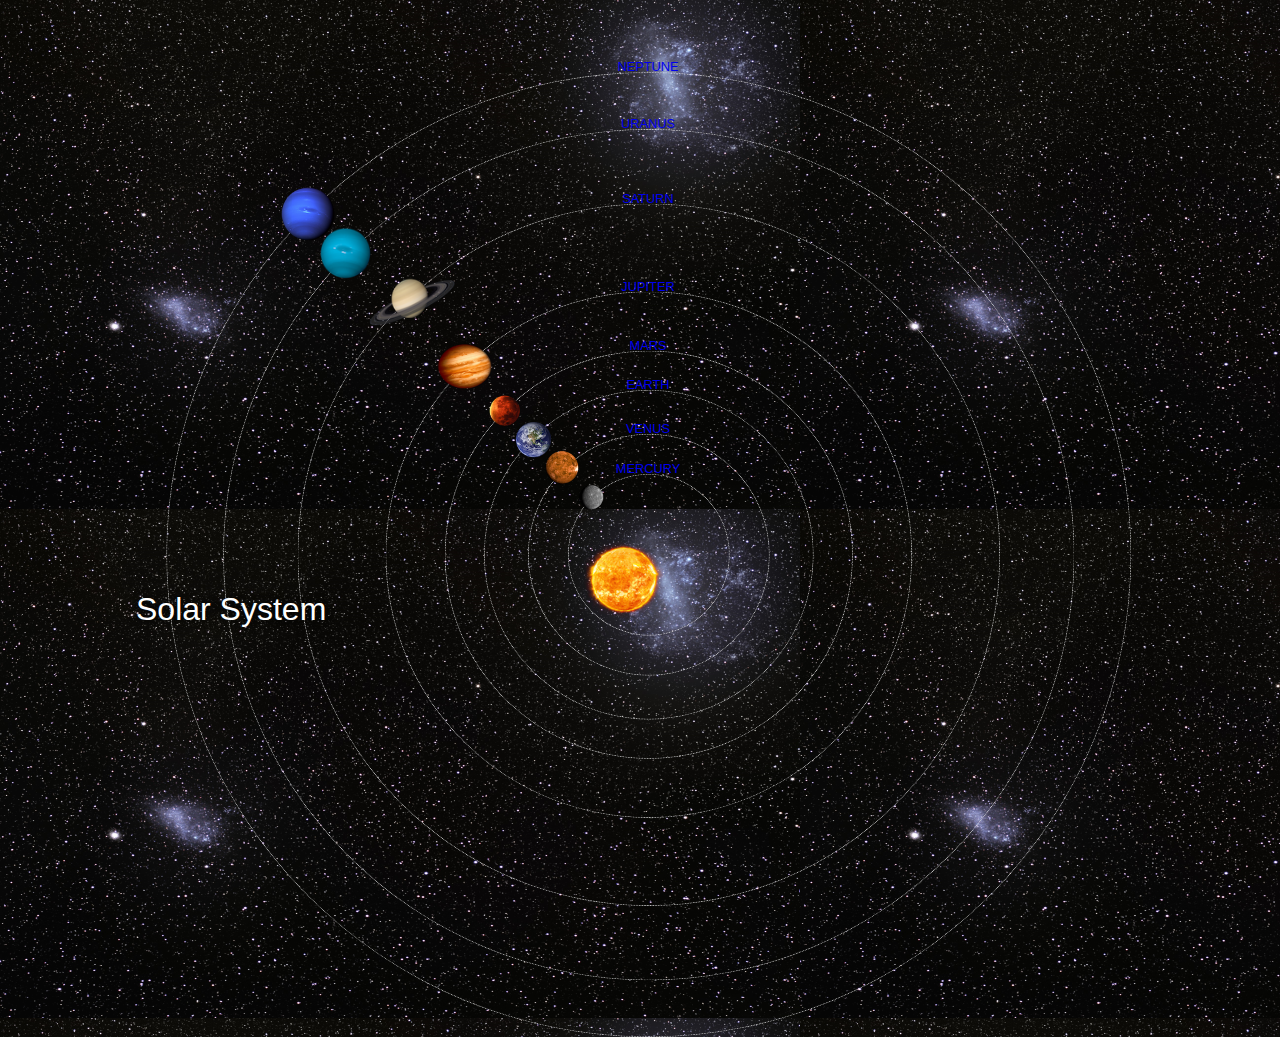
<file: index.html>
<!DOCTYPE html>
<html>
    <head>
        <title>Solar Sytem</title>
        <link rel="stylesheet" href="style.css" >
    </head>
    <body>
        <div id="container">
            <h1>Solar System</h1>
           <a href="sun.html"><img src="images/sun.png" id="sun"></a>
           
            <div id="neptune-orbit">
             <a href="neptune.html"><img src="images/neptune.png" id="neptune"></a> 
            </div>

            <div id="neptune-label" class="label-box">
                <a href="neptune.html">NEPTUNE</a>
            </div>

            <div id="uranus-orbit">
                <a href="uranus.html"><img src="images/uranus.png" id="uranus"/></a>
            </div>

            <div id="uranus-label" class="label-box">
                <a href="uranus.html">URANUS</a>
            </div>

            <div id="saturn-orbit">
                <a href="saturn.html"><img src="images/saturn.png" id="saturn"/></a>
            </div>

            <div id="saturn-label" class="label-box">
                <a href="saturn.html">SATURN</a>
            </div>

            <div id="jupiter-orbit">
                <a href="jupiter.html"><img src="images/jupiter.png" id="jupiter"/></a>
            </div>

            <div id="jupiter-label" class="label-box">
                <a href="jupiter.html">JUPITER</a>
            </div>


            <div id="mars-orbit">
                <a href="mars.html"><img src="images/mars.png" id="mars"/></a>
            </div>

            <div id="mars-label" class="label-box">
                <a href="mars.html">MARS</a>
            </div>


            <div id="earth-orbit">
                <a href="earth.html"><img src="images/earth.png" id="earth"/></a>
            </div>

            <div id="earth-label" class="label-box">
                <a href="earth.html">EARTH</a>
            </div>

                
            <div id="venus-orbit">
                <a href="venus.html"><img src="images/venus.png" id="venus"/></a>
            </div>

            <div id="venus-label" class="label-box">
                <a href="venus.html">VENUS</a>
            </div>

            <div id="mercury-orbit">
                <a href="mercury.html"><img src="images/mercury.png" id="mercury"/></a>
            </div>

            <div id="mercury-label" class="label-box">
                <a href="mercury.html">MERCURY</a>
            </div>

        </div>
    </body>
</html>
</file>
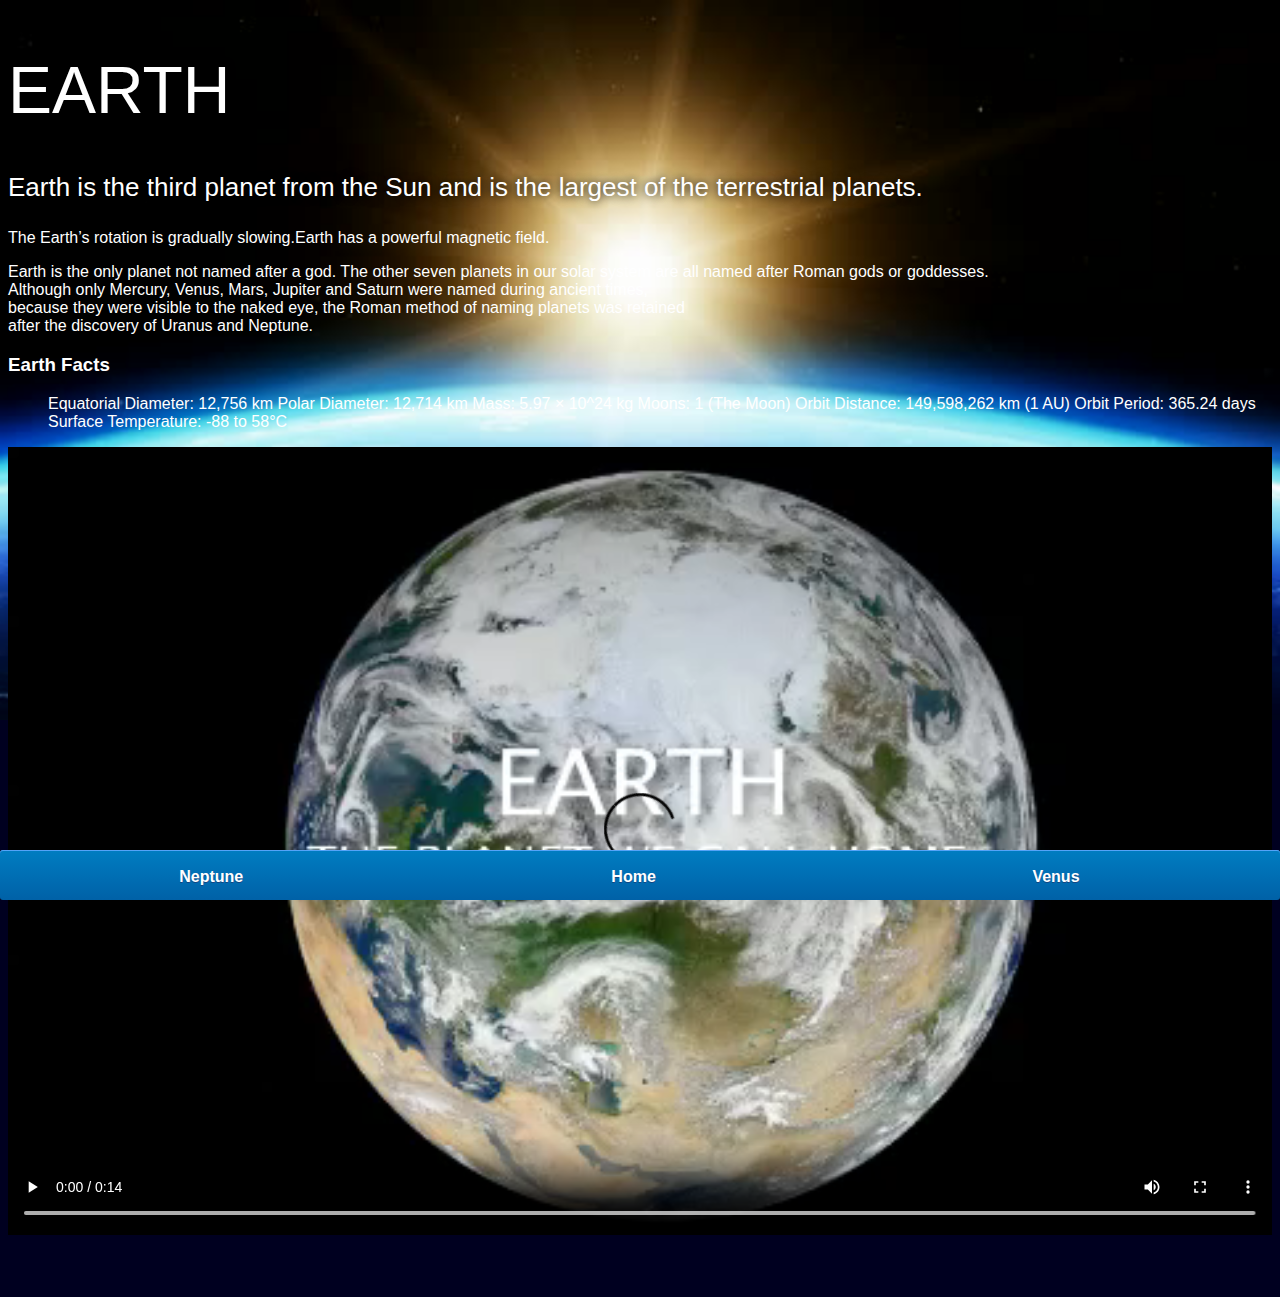
<file: earth.html>
<!DOCTYPE html>
<html>
    <head> 
        <title>Solar System</title>
        <link rel="stylesheet" href="style-pages.css">
    </head>
        <body>
            <div id="main">
                <div id="content">
                    <h1>Earth</h1>
                <p class="intro">
                    Earth is the third planet from the Sun and is the largest of the terrestrial planets.
                </p>             

                <p>
                    The Earth’s rotation is gradually slowing.Earth has a powerful magnetic field.
                </p>
                <p>
                    Earth is the only planet not named after a god.
                    The other seven planets in our solar system are all named after Roman gods or goddesses.<br>
                     Although only Mercury, Venus, Mars, Jupiter and Saturn were named during ancient times,<br>
                      because they were visible to the naked eye, the Roman method of naming planets was retained <br>
                      after the discovery of Uranus and Neptune. 
                </p>

                <h3>Earth Facts</h3>
                <ul>
                    Equatorial Diameter:	12,756 km
                    Polar Diameter:	12,714 km
                    Mass:	5.97 × 10^24 kg
                    Moons:	1 (The Moon)
                    Orbit Distance:	149,598,262 km (1 AU)
                    Orbit Period:	365.24 days
                    Surface Temperature:	-88 to 58°C   
                </ul>

                <video id="video" controls>
                    <source src="videos/earth-video.mp4" type="video/mp4">
                </video>
                
                </div>

                <div id="tabs-bottom">
                    <a href="neptune.html">Neptune</a>
                    <a href="index.html">Home</a>
                    <a href="venus.html">Venus</a>
                </div>


            </div>
        </body>
</file>
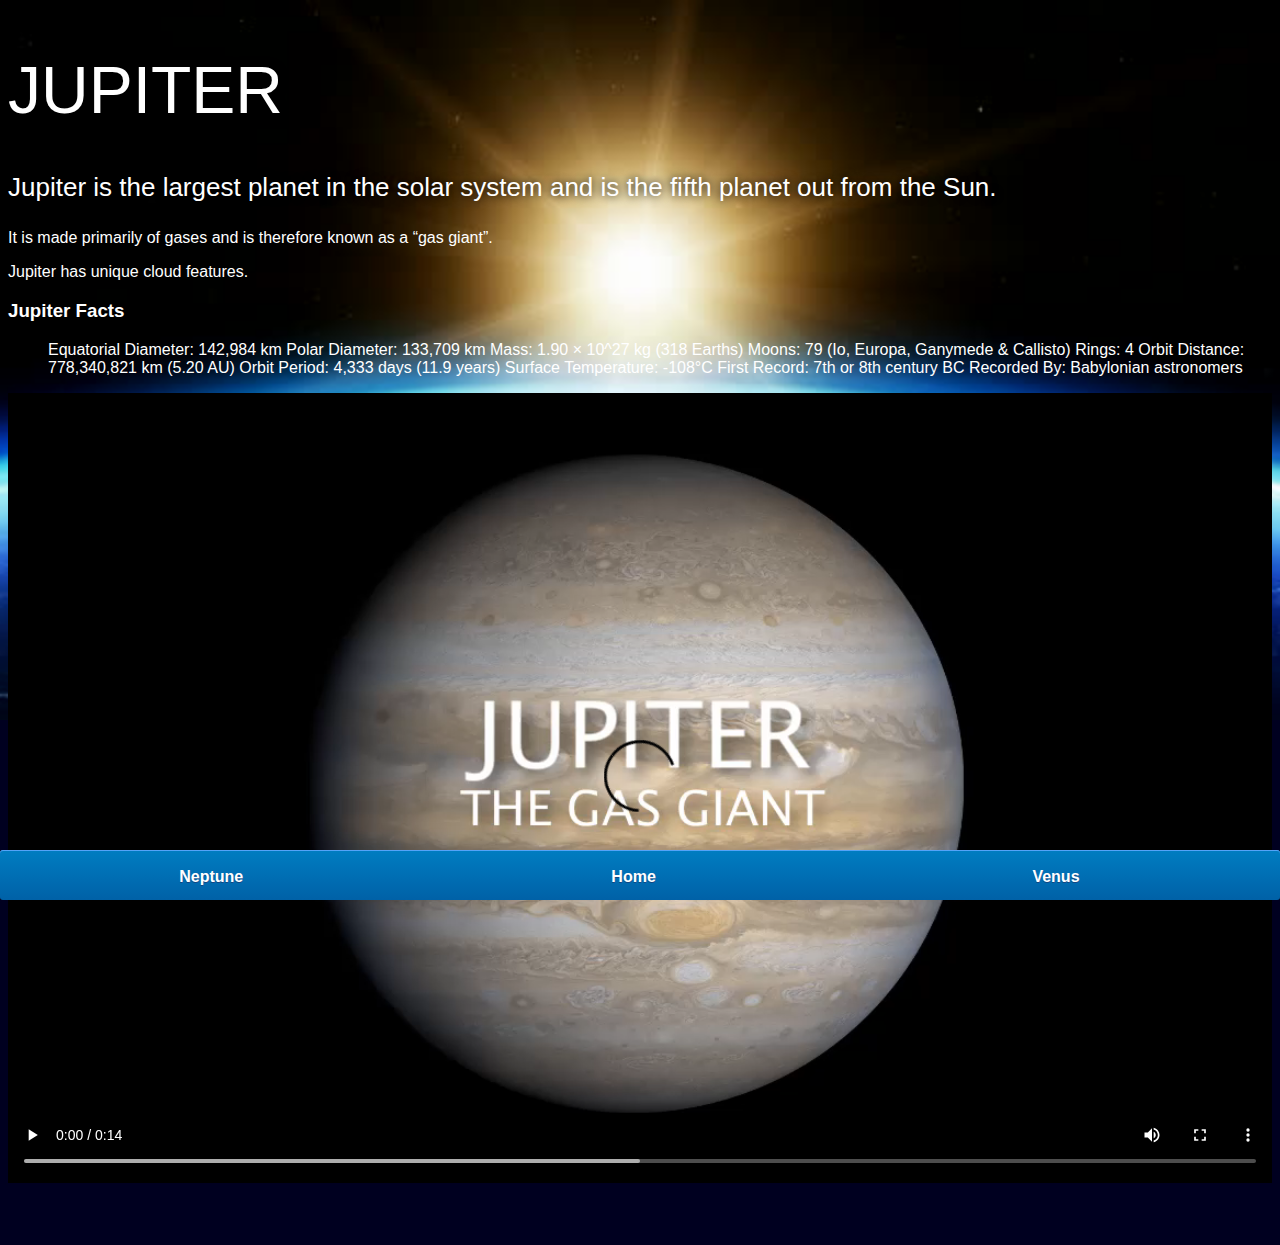
<file: jupiter.html>
<!DOCTYPE html>
<html>
    <head> 
        <title>Solar System</title>
        <link rel="stylesheet" href="style-pages.css">
    </head>
        <body>
            <div id="main">
                <div id="content">
                    <h1>Jupiter</h1>
                <p class="intro">
                   Jupiter is the largest planet in the solar system and is the fifth planet out from the Sun.
                </p>             

                <p>
                    It is made primarily of gases and is therefore known as a “gas giant”.
                </p>
                <p>
                    Jupiter has unique cloud features.
                </p>

                <h3>Jupiter Facts</h3>
                <ul>
                    Equatorial Diameter:	142,984 km
                    Polar Diameter:	133,709 km
                    Mass:	1.90 × 10^27 kg (318 Earths)
                    Moons:	79 (Io, Europa, Ganymede & Callisto)
                    Rings:	4
                    Orbit Distance:	778,340,821 km (5.20 AU)
                    Orbit Period:	4,333 days (11.9 years)
                    Surface Temperature:	-108°C
                    First Record:	7th or 8th century BC
                    Recorded By:	Babylonian astronomers   
                </ul>

                <video id="video" controls>
                    <source src="videos/jupiter-video.mp4" type="video/mp4">
                </video>
                
                </div>

                <div id="tabs-bottom">
                    <a href="neptune.html">Neptune</a>
                    <a href="index.html">Home</a>
                    <a href="venus.html">Venus</a>
                </div>


            </div>
        </body>
</file>
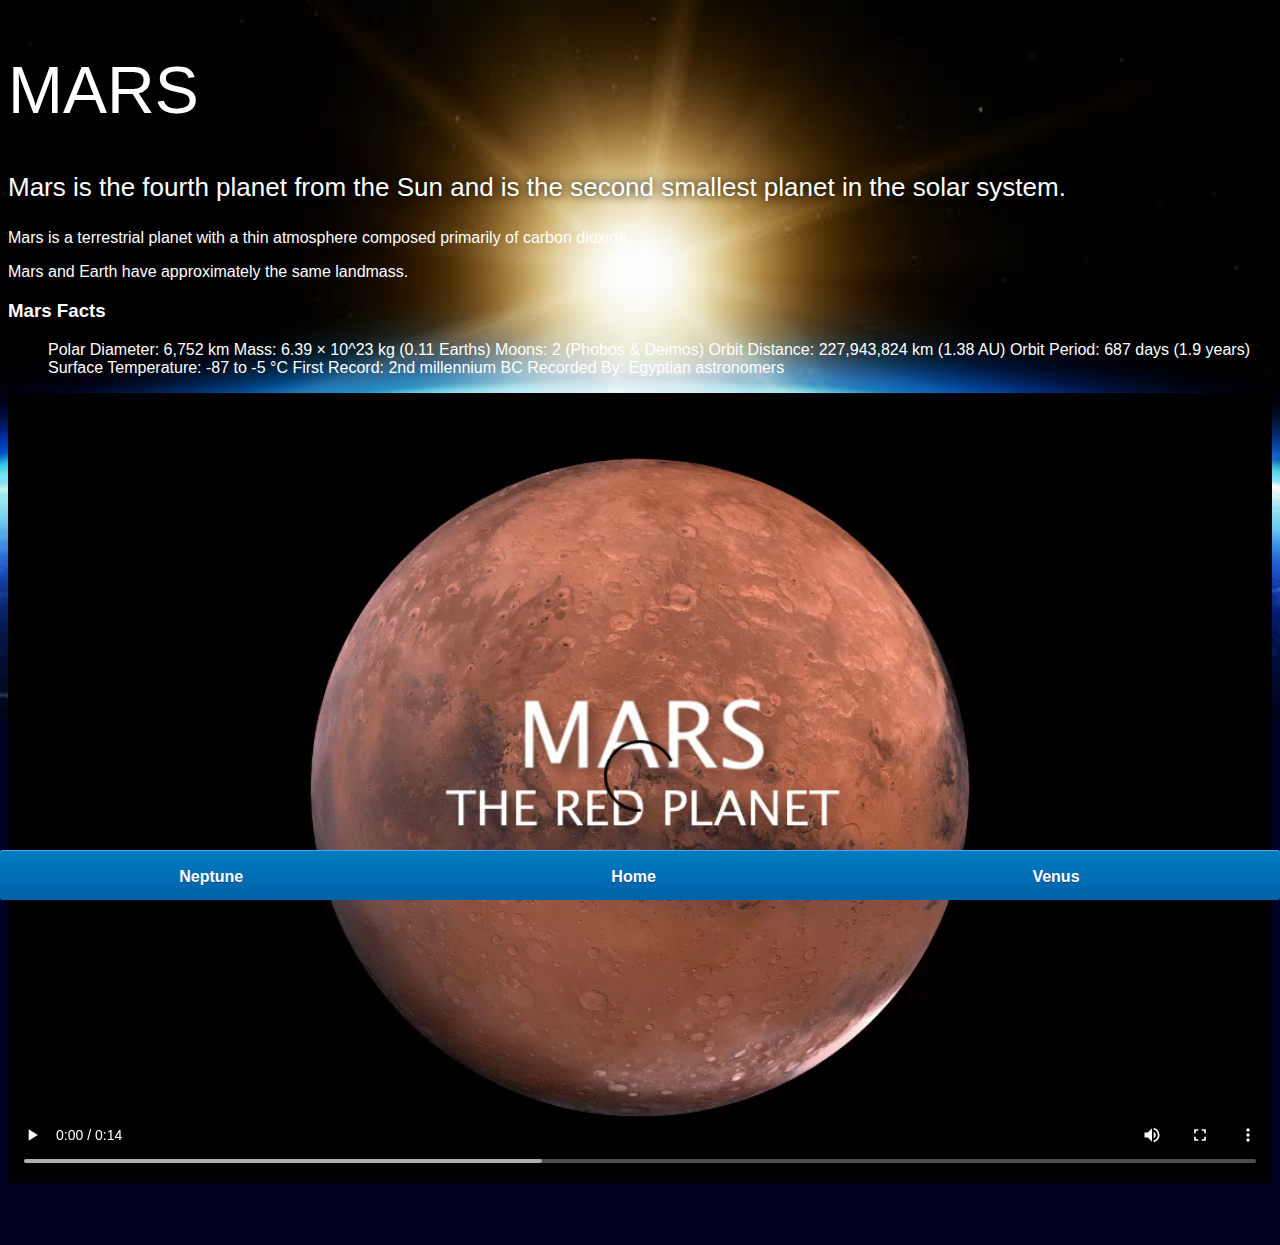
<file: mars.html>
<!DOCTYPE html>
<html>
    <head> 
        <title>Solar System</title>
        <link rel="stylesheet" href="style-pages.css">
    </head>
        <body>
            <div id="main">
                <div id="content">
                    <h1>Mars</h1>
                <p class="intro">
                Mars is the fourth planet from the Sun and is the second smallest planet in the solar system.
                </p>             

                <p>
                    Mars is a terrestrial planet with a thin atmosphere composed primarily of carbon dioxide.
                </p>
                <p>
                    Mars and Earth have approximately the same landmass.
                </p>

                <h3>Mars Facts</h3>
                <ul>
                         Polar Diameter:	6,752 km
                         Mass:	6.39 × 10^23 kg
                                     (0.11 Earths)
                        Moons:	2 (Phobos & Deimos)
                        Orbit Distance:	227,943,824 km
                                    (1.38 AU)
                        Orbit Period:	687 days (1.9 years)
                        Surface Temperature:	-87 to -5 °C
                        First Record:	2nd millennium BC
                        Recorded By:	Egyptian astronomers    
                </ul>

                <video id="video" controls>
                    <source src="videos/mars-video.mp4" type="video/mp4">
                </video>
                
                </div>

                <div id="tabs-bottom">
                    <a href="neptune.html">Neptune</a>
                    <a href="index.html">Home</a>
                    <a href="venus.html">Venus</a>
                </div>


            </div>
        </body>
</file>
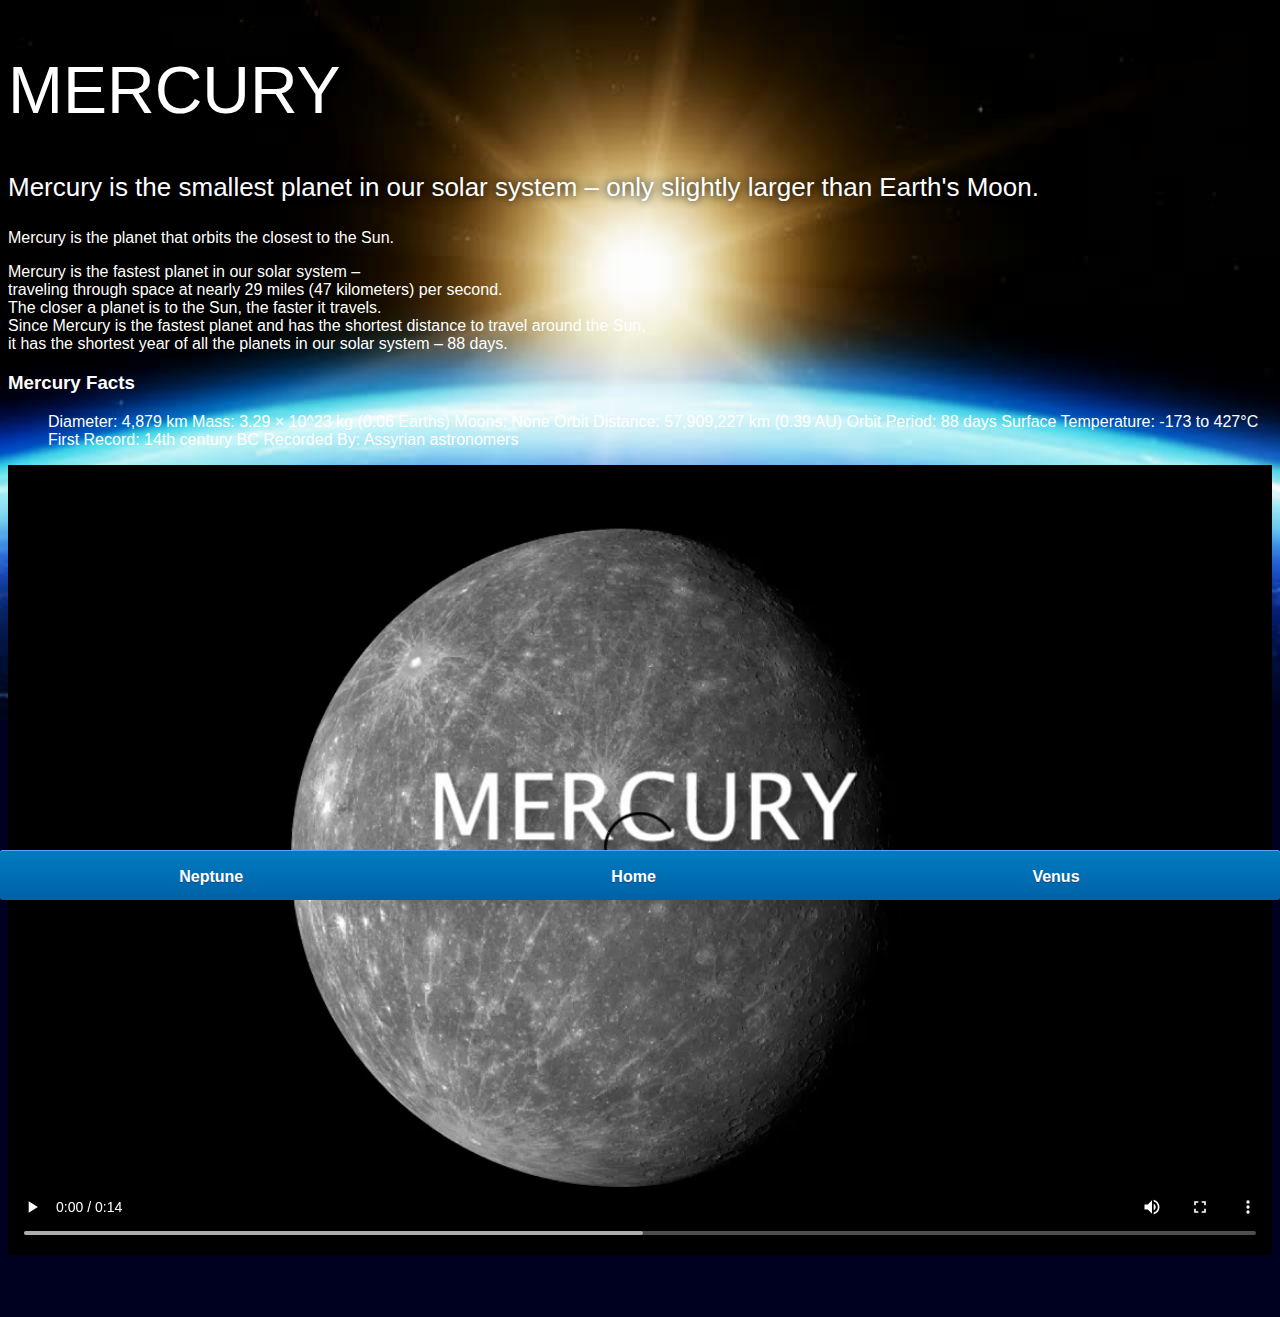
<file: mercury.html>
<!DOCTYPE html>
<html>
    <head> 
        <title>Solar System</title>
        <link rel="stylesheet" href="style-pages.css">
    </head>
        <body>
            <div id="main">
                <div id="content">
                    <h1>Mercury</h1>
                <p class="intro">
                    Mercury is the smallest planet in our solar system – only slightly larger than Earth's Moon. 
                </p>             

                <p>
                    Mercury is the planet that orbits the closest to the Sun.
                </p>
                <p>
                    Mercury is the fastest planet in our solar system –<br>
                     traveling through space at nearly 29 miles (47 kilometers) per second. <br>
                     The closer a planet is to the Sun, the faster it travels. <br>
                     Since Mercury is the fastest planet and has the shortest distance to travel around the Sun,<br>
                     it has the shortest year of all the planets in our solar system – 88 days.
                </p>

                <h3>Mercury Facts</h3>
                <ul>
                        Diameter:	4,879 km
                        Mass:	3.29 × 10^23 kg (0.06 Earths)
                        Moons:	None
                        Orbit Distance:	57,909,227 km (0.39 AU)
                        Orbit Period:	88 days
                        Surface Temperature:	-173 to 427°C
                        First Record:	14th century BC 
                        Recorded By:	Assyrian astronomers
                </ul>

                <video id="video" controls>
                    <source src="videos/mercury-video.mp4" type="video/mp4">
                </video>
                
                </div>

                <div id="tabs-bottom">
                    <a href="neptune.html">Neptune</a>
                    <a href="index.html">Home</a>
                    <a href="venus.html">Venus</a>
                </div>


            </div>
        </body>
</file>
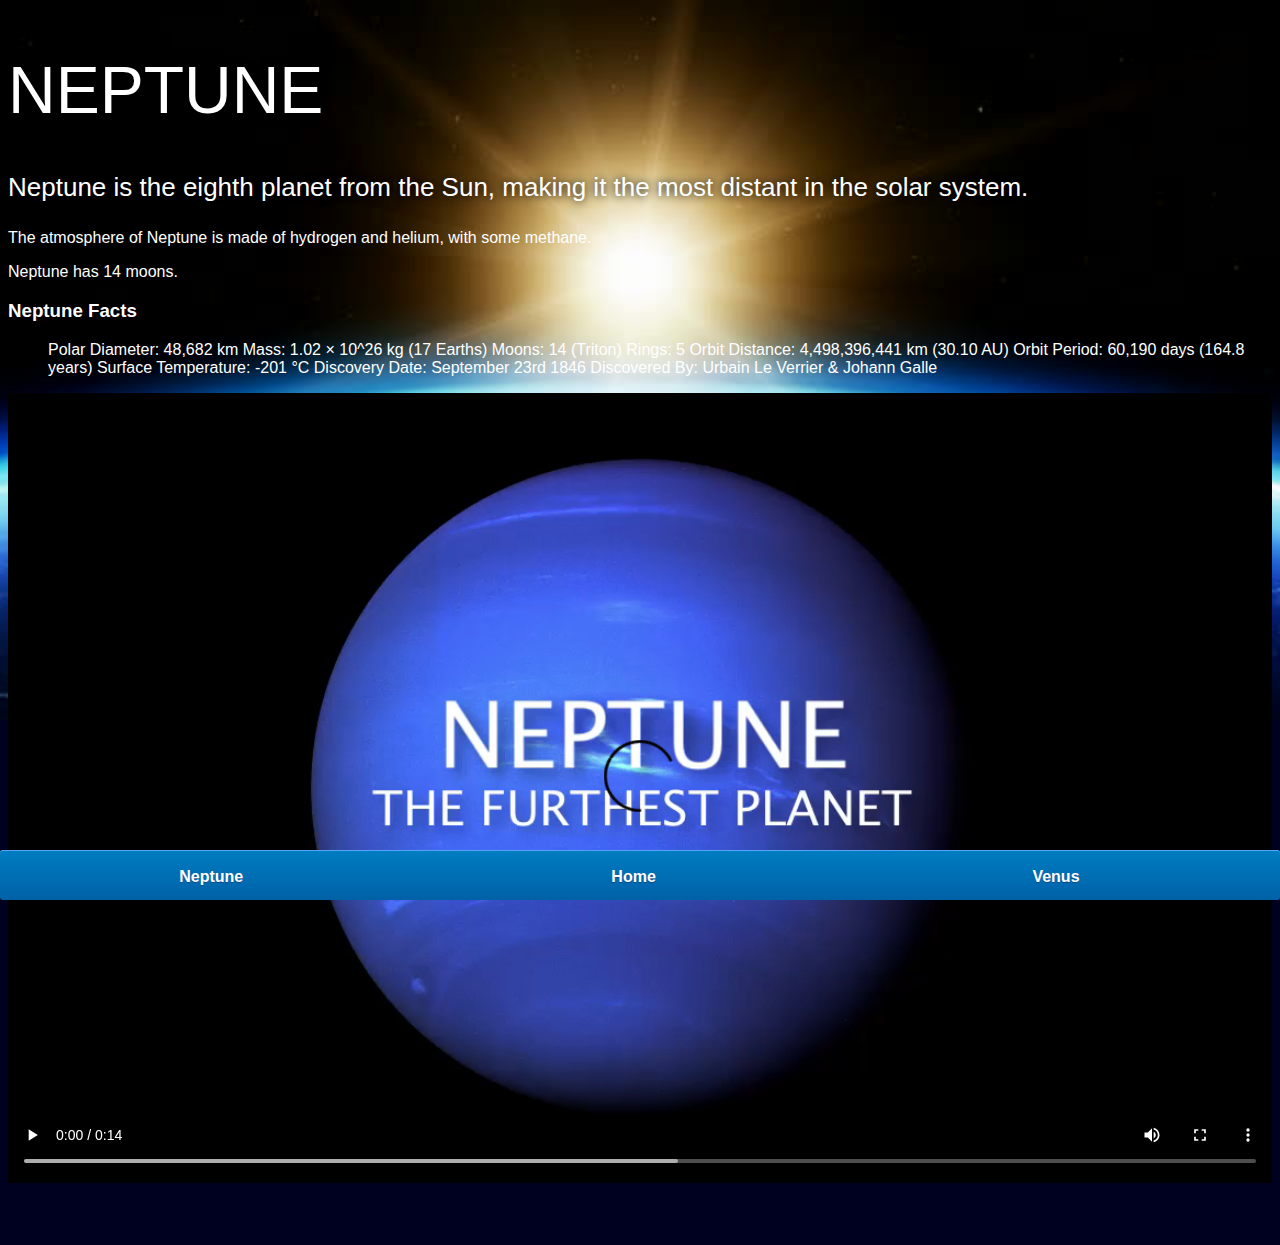
<file: neptune.html>
<!DOCTYPE html>
<html>
    <head> 
        <title>Solar System</title>
        <link rel="stylesheet" href="style-pages.css">
    </head>
        <body>
            <div id="main">
                <div id="content">
                    <h1>Neptune</h1>
                <p class="intro">
                    Neptune is the eighth planet from the Sun, making it the most distant in the solar system.
                </p>             

                <p>
                    The atmosphere of Neptune is made of hydrogen and helium, with some methane.
                </p>
                <p>
                    Neptune has 14 moons.
                </p>

                <h3>Neptune Facts</h3>
                <ul>
                    Polar Diameter:	48,682 km
                    Mass:	1.02 × 10^26 kg (17 Earths)
                    Moons:	14 (Triton)
                    Rings:	5
                    Orbit Distance:	4,498,396,441 km (30.10 AU)
                    Orbit Period:	60,190 days (164.8 years)
                    Surface Temperature:	-201 °C
                    Discovery Date:	September 23rd 1846
                    Discovered By:	Urbain Le Verrier & Johann Galle     
                </ul>

                <video id="video" controls>
                    <source src="videos/neptune-video.mp4" type="video/mp4">
                </video>
                
                </div>

                <div id="tabs-bottom">
                    <a href="neptune.html">Neptune</a>
                    <a href="index.html">Home</a>
                    <a href="venus.html">Venus</a>
                </div>


            </div>
        </body>
</file>
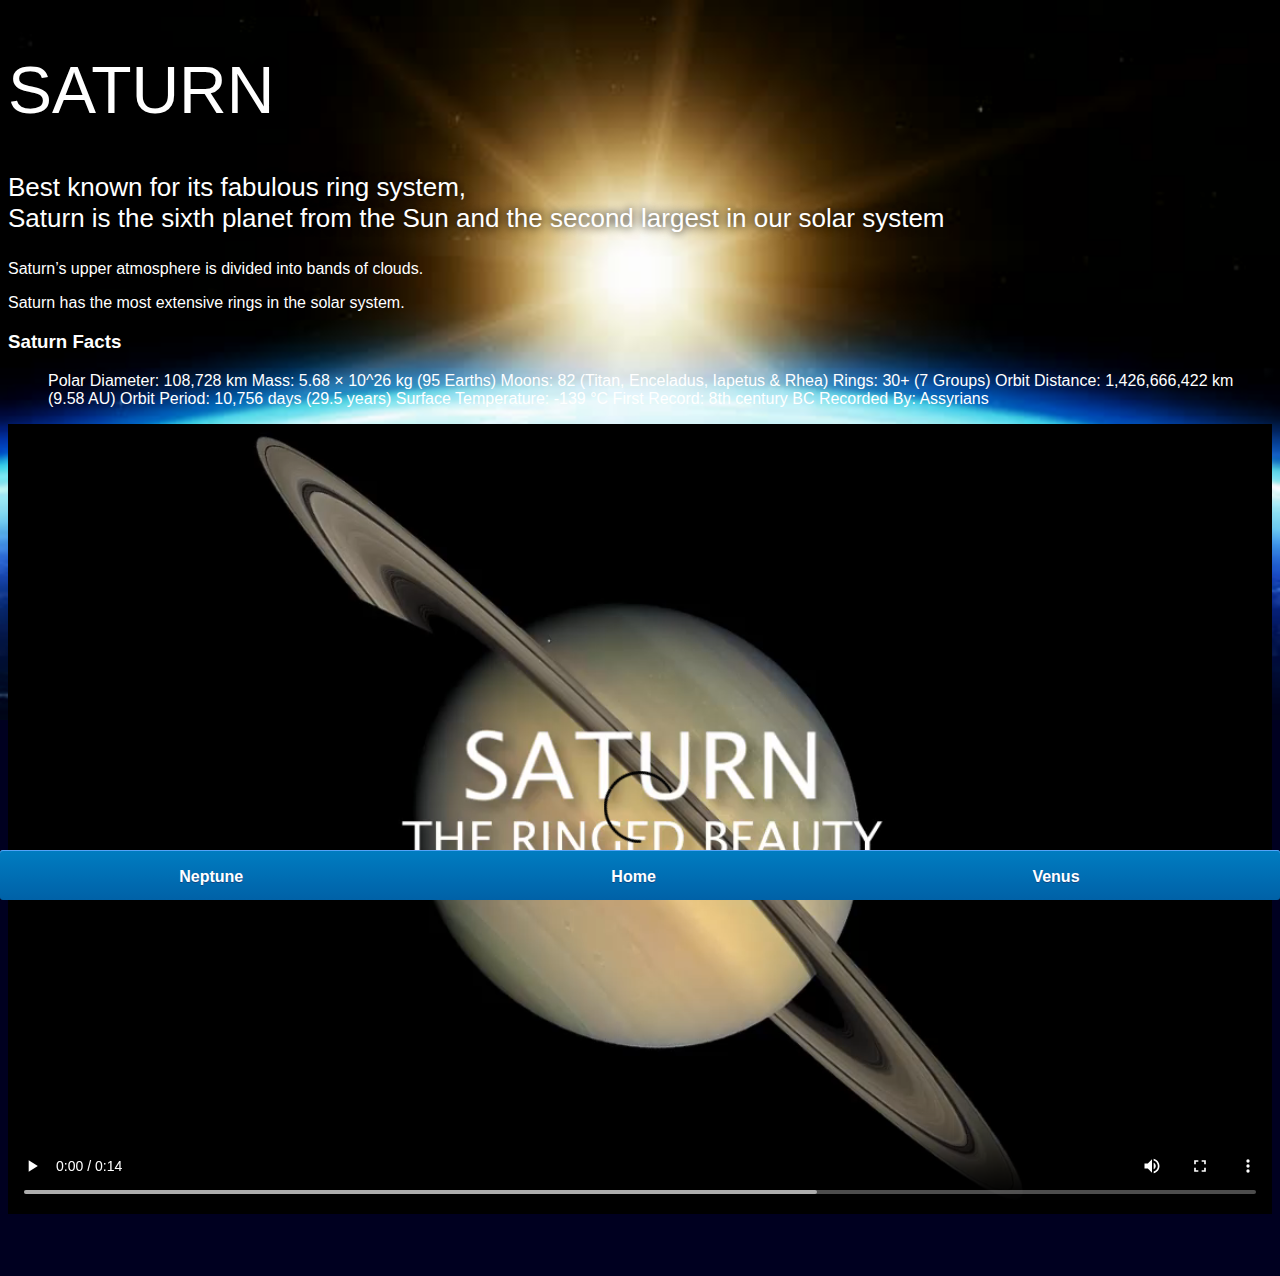
<file: saturn.html>
<!DOCTYPE html>
<html>
    <head> 
        <title>Solar System</title>
        <link rel="stylesheet" href="style-pages.css">
    </head>
        <body>
            <div id="main">
                <div id="content">
                    <h1>Saturn</h1>
                <p class="intro">
                    Best known for its fabulous ring system, <br>
                    Saturn is the sixth planet from the Sun and the second largest in our solar system
                </p>             

                <p>
                    Saturn’s upper atmosphere is divided into bands of clouds.
                </p>
                <p>
                    Saturn has the most extensive rings in the solar system.
                </p>

                <h3>Saturn Facts</h3>
                <ul>
                    Polar Diameter:	108,728 km
                    Mass:	5.68 × 10^26 kg (95 Earths)
                    Moons:	82 (Titan, Enceladus, Iapetus & Rhea)
                    Rings:	30+ (7 Groups)
                    Orbit Distance:	1,426,666,422 km (9.58 AU)
                    Orbit Period:	10,756 days (29.5 years)
                    Surface Temperature:	-139 °C
                    First Record:	8th century BC
                    Recorded By:	Assyrians
                </ul>

                <video id="video" controls>
                    <source src="videos/saturn-video.mp4" type="video/mp4">
                </video>
                
                </div>

                <div id="tabs-bottom">
                    <a href="neptune.html">Neptune</a>
                    <a href="index.html">Home</a>
                    <a href="venus.html">Venus</a>
                </div>


            </div>
        </body>
</file>
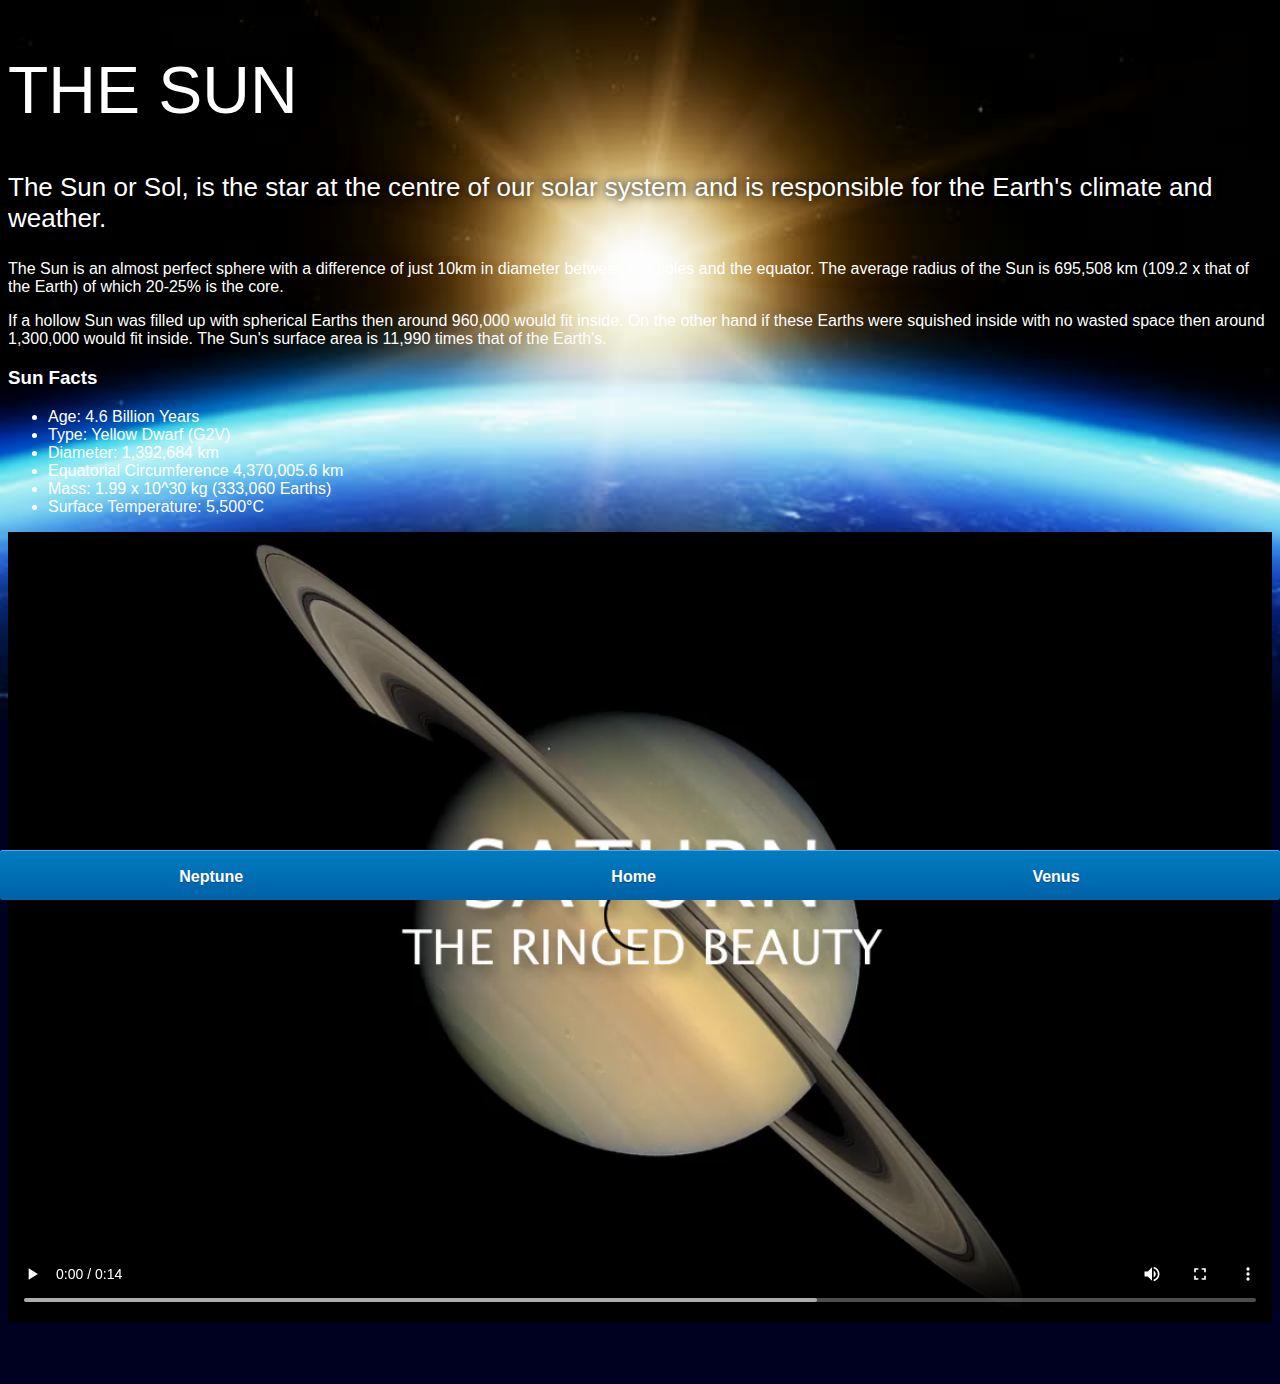
<file: sun.html>
<!DOCTYPE html>
<html>
    <head> 
        <title>Solar System</title>
        <link rel="stylesheet" href="style-pages.css">
    </head>
        <body>
            <div id="main">
                <div id="content">
                    <h1>The Sun</h1>
                <p class="intro">
                    The Sun or Sol, is the star at the centre of our solar system and is responsible for the Earth's climate and weather. 
                </p>             

                <p>
                    The Sun is an almost perfect sphere with a difference of just 10km in diameter between the poles and the equator. The average radius of the Sun is 695,508 km (109.2 x that of the Earth) of which 20-25% is the core.
                </p>
                <p>
                    If a hollow Sun was filled up with spherical Earths then around 960,000 would fit inside. On the other hand if these Earths were squished inside with no wasted space then around 1,300,000 would fit inside. The Sun's surface area is 11,990 times that of the Earth's.
                </p>

                <h3>Sun Facts</h3>
                <ul>
                    <li>Age:	4.6 Billion Years</li>
                    <li>Type:	Yellow Dwarf (G2V)</li>
                    <li>Diameter:	1,392,684 km</li>
                    <li>Equatorial Circumference	4,370,005.6 km</li>
                    <li>Mass:	1.99 x 10^30 kg (333,060 Earths)</li>
                    <li>Surface Temperature:	5,500°C</li>
                </ul>

                <video id="video" controls>
                    <source src="videos/saturn-video.mp4" type="video/mp4">
                </video>
                
                </div>

                <div id="tabs-bottom">
                    <a href="neptune.html">Neptune</a>
                    <a href="index.html">Home</a>
                    <a href="venus.html">Venus</a>
                </div>


            </div>
        </body>
   
</html>
</file>
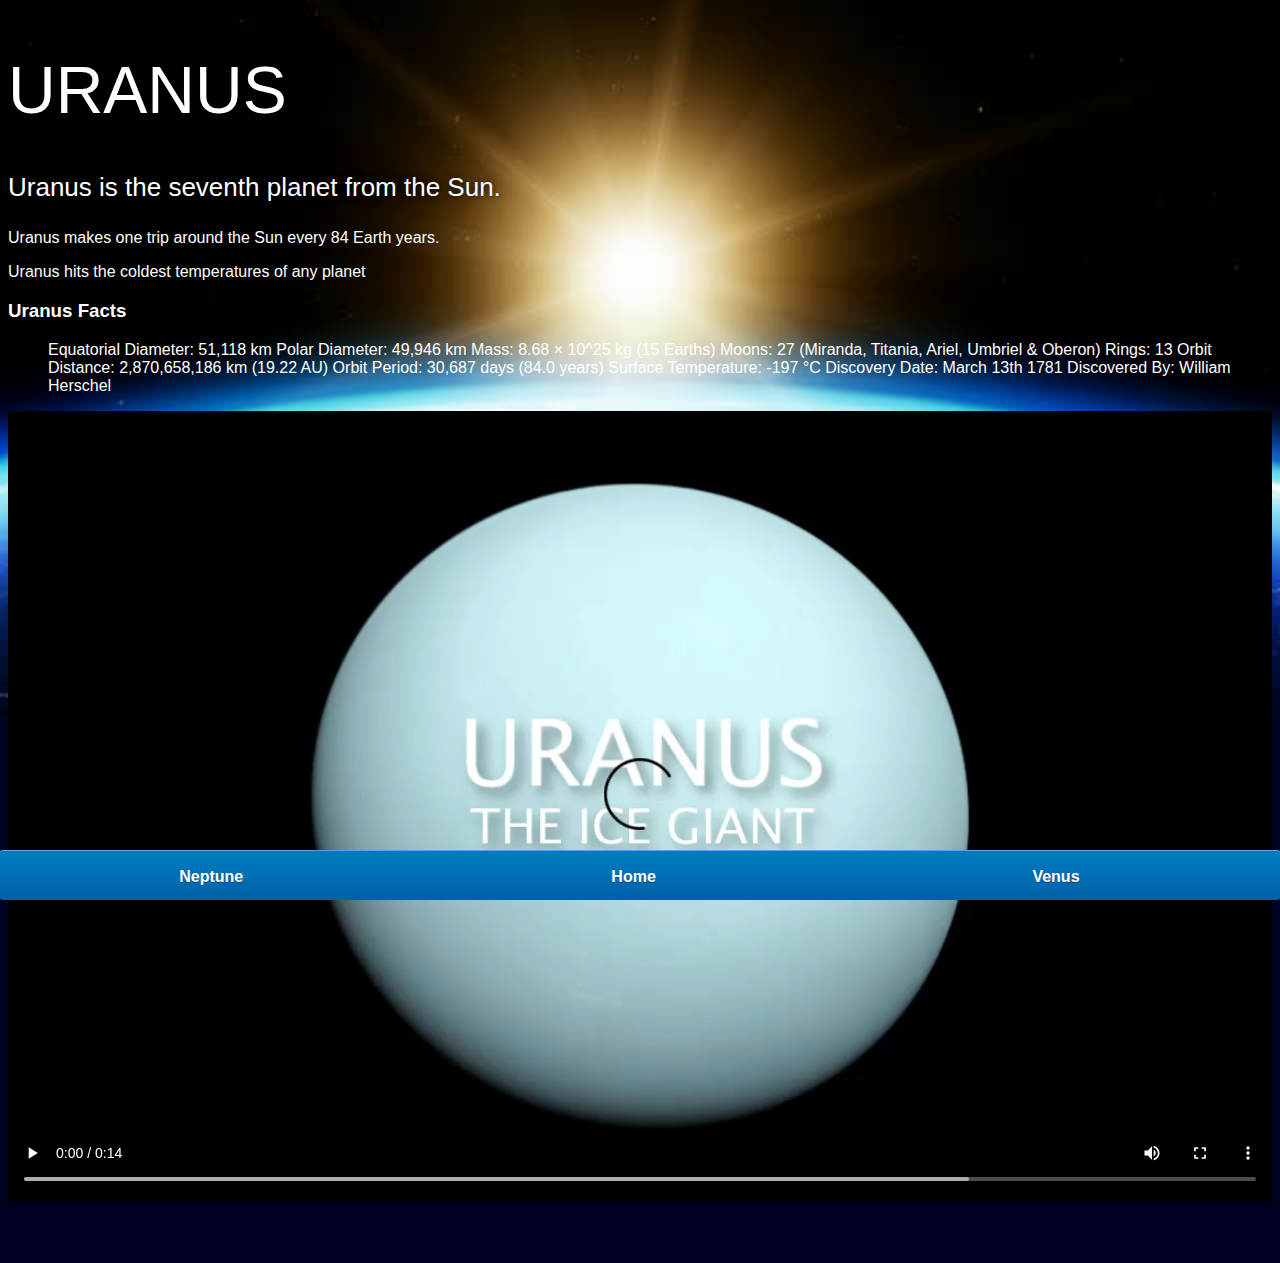
<file: uranus.html>
<!DOCTYPE html>
<html>
    <head> 
        <title>Solar System</title>
        <link rel="stylesheet" href="style-pages.css">
    </head>
        <body>
            <div id="main">
                <div id="content">
                    <h1>Uranus</h1>
                <p class="intro">
                    Uranus is the seventh planet from the Sun.
                </p>             

                <p>
                    Uranus makes one trip around the Sun every 84 Earth years.
                </p>
                <p>
                    Uranus hits the coldest temperatures of any planet
                </p>

                <h3>Uranus Facts</h3>
                <ul>
                    Equatorial Diameter:	51,118 km
                    Polar Diameter:	49,946 km
                    Mass:	8.68 × 10^25 kg (15 Earths)
                    Moons:	27 (Miranda, Titania, Ariel, Umbriel & Oberon)
                    Rings:	13
                    Orbit Distance:	2,870,658,186 km (19.22 AU)
                    Orbit Period:	30,687 days (84.0 years)
                    Surface Temperature:	-197 °C
                    Discovery Date:	March 13th 1781
                    Discovered By:	William Herschel 
                </ul>

                <video id="video" controls>
                    <source src="videos/uranus-video.mp4" type="video/mp4">
                </video>
                
                </div>

                <div id="tabs-bottom">
                    <a href="neptune.html">Neptune</a>
                    <a href="index.html">Home</a>
                    <a href="venus.html">Venus</a>
                </div>


            </div>
        </body>
</file>
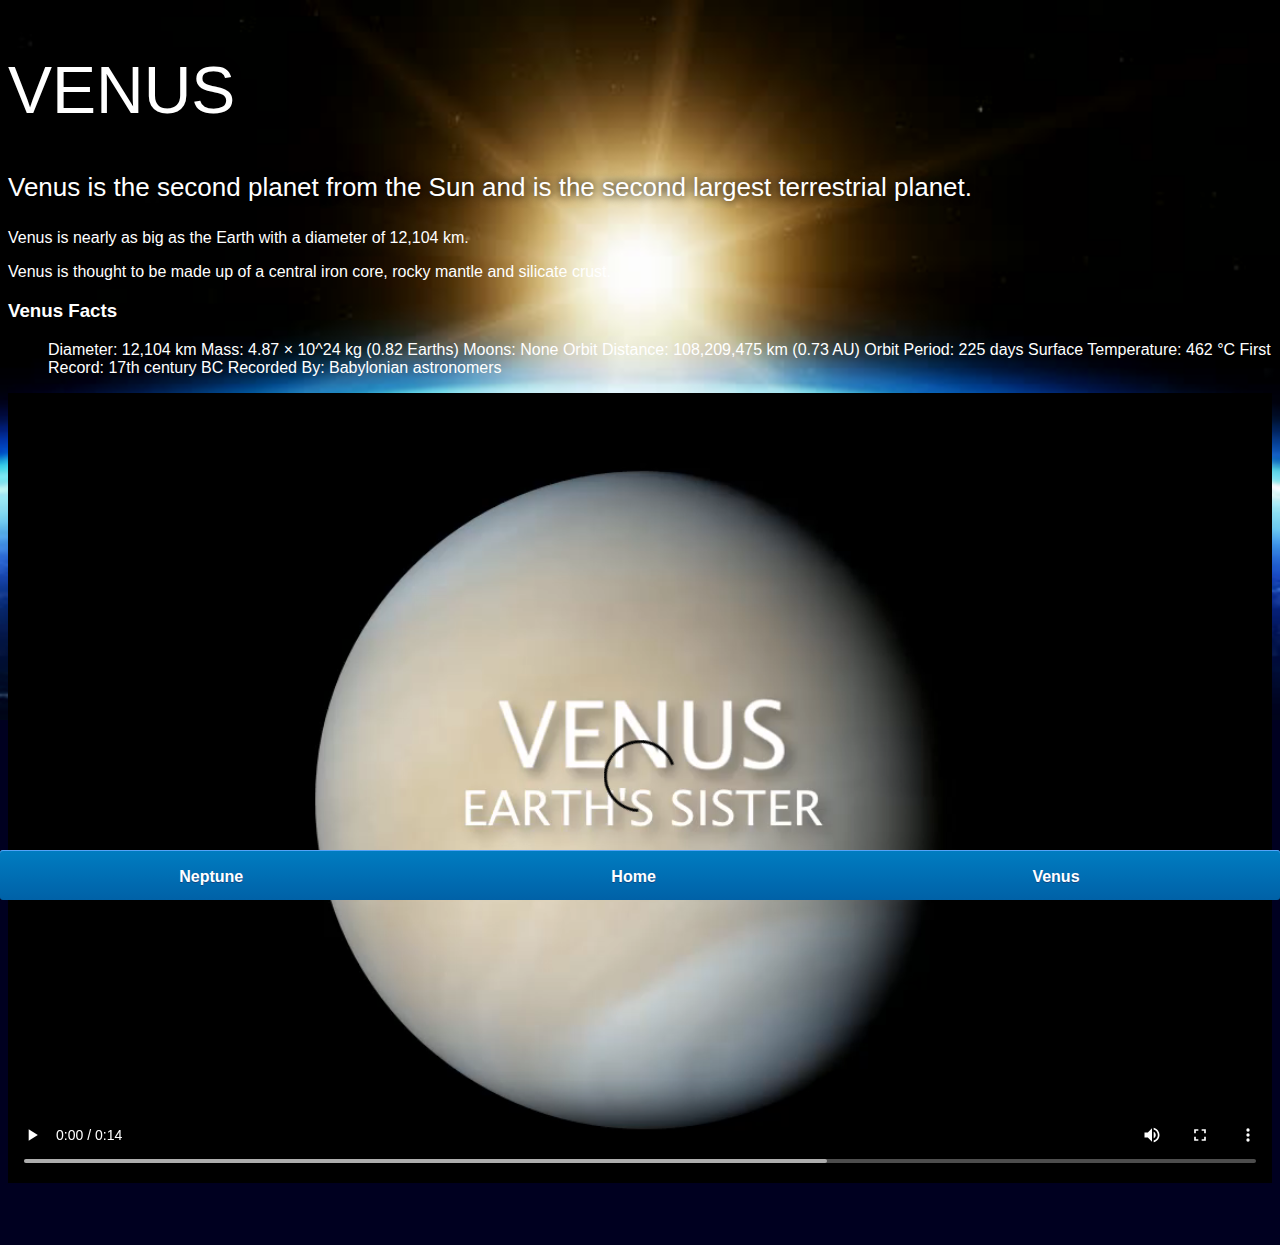
<file: venus.html>
<!DOCTYPE html>
<html>
    <head> 
        <title>Solar System</title>
        <link rel="stylesheet" href="style-pages.css">
    </head>
        <body>
            <div id="main">
                <div id="content">
                    <h1>Venus</h1>
                <p class="intro">
                    Venus is the second planet from the Sun and is the second largest terrestrial planet.
                </p>             

                <p>
                    Venus is nearly as big as the Earth with a diameter of 12,104 km.
                </p>
                <p>
                    Venus is thought to be made up of a central iron core, rocky mantle and silicate crust.
                </p>

                <h3>Venus Facts</h3>
                <ul>
                    Diameter:	12,104 km
                    Mass:	4.87 × 10^24 kg (0.82 Earths)
                    Moons:	None
                    Orbit Distance:	108,209,475 km (0.73 AU)
                    Orbit Period:	225 days
                    Surface Temperature:	462 °C
                    First Record:	17th century BC
                    Recorded By:	Babylonian astronomers    
                </ul>

                <video id="video" controls>
                    <source src="videos/venus-video.mp4" type="video/mp4">
                </video>
                
                </div>

                <div id="tabs-bottom">
                    <a href="neptune.html">Neptune</a>
                    <a href="index.html">Home</a>
                    <a href="venus.html">Venus</a>
                    
                </div>


            </div>
        </body>
</file>
<file: style.css>
body {
    width: 100%;
    height: 100%;
    background: url('images/space.png');
    overflow: hidden;
}
h1 {
    font-family: sans-serif;
    font-weight: 100;
    font-size: 40px;
    text-shadow: 0 0 10px #000000;
    color: white;
}


/*========================= SUN =========================*/
#sun {
    position: absolute;
    z-index: 1000;
    width: 100px;
    bottom: 10px;
    left: 50%;
    margin-left: -80px;
}
/*========================= NEPTUNE =========================*/
#neptune {
    width: 66px;
    height: 66px;
    margin: 143px;
    z-index: 1000;
    animation: spin-right 8s linear infinite;
    -webkit-animation: spin-right 8s linear infinite ;
}

#neptune-orbit {
    position: absolute;
    width: 1204px;
    height: 1204px;
    bottom: -512px;
    left: 50%;
    margin-left: -602px;
    border: 1px dotted whitesmoke;
    border-radius: 50%;
    animation: spin-left 14s linear infinite;
    -webkit-animation: spin-left 14s linear infinite ;
}

#neptune-label {
    bottom: 692px;
}

/*========================= PLEASE REMOVE =========================*/
#container {
    transform: scale(0.8, 0.8) translate(0, 700px);
}

/*========================= LABEL BOX =========================*/
.label-box {
    position: absolute;
    width: 150px;
    left: 50%;
    margin-left: -75px;
    text-align: center;
    color: white;
    font-weight: 100;
    font-family: sans-serif;
}

.label-box a {
    text-decoration: none;
    padding: 0;
    margin: 0;
}

.label-box a:visited {
    color: white;
}

/*========================= ANIMATION =========================*/

@keyframes spin-left {
    100%{
        transform: rotate(-360deg);
        -webkit-transform: rotate(-360deg);
    }
}

@keyframes spin-right {
    100% {
        transform: rotate(-360deg);
        -webkit-transform: rotate(-360deg);
    }
}

/*========================= URANUS =========================*/
#uranus {
    width: 66px;
    height: 66px;
    margin: 120px;
    z-index: 1000;
    animation: spin-right 8s linear infinite;
    -webkit-animation: spin-right 8s linear infinite ;
}

#uranus-orbit {
    position: absolute;
    width: 1062px;
    height: 1062px;
    bottom: -441px;
    left: 50%;
    margin-left: -531px;
    border: 1px dotted whitesmoke;
    border-radius: 50%;
    animation: spin-left 15s linear infinite;
    -webkit-animation: spin-left 15s linear infinite ;
}

#uranus-label {
    bottom: 620px;
}

/*========================= SATURN =========================*/
#saturn {
    width: 110px;
    height: 66px;
    margin: 85px;
    z-index: 1000;
    animation: spin-right 13s linear infinite;
    -webkit-animation: spin-right 13s linear infinite ;
}

#saturn-orbit {
    position: absolute;
    width: 876px;
    height: 876px;
    bottom: -348px;
    left: 50%;
    margin-left: -438px;
    border: 1px dotted whitesmoke;
    border-radius: 50%;
    animation: spin-left 13s linear infinite;
    -webkit-animation: spin-left 13s linear infinite ;
}

#saturn-label {
    bottom: 527px;
}

/*========================= JUPITER =========================*/
#jupiter {
    width: 66px;
    height: 55px;
    margin: 65px;
    z-index: 1000;
    animation: spin-right 10s linear infinite;
    -webkit-animation: spin-right 10s linear infinite ;
}

#jupiter-orbit {
    position: absolute;
    width: 656px;
    height: 656px;
    bottom: -238px;
    left: 50%;
    margin-left: -328px;
    border: 1px dotted whitesmoke;
    border-radius: 50%;
    animation: spin-left 10s linear infinite;
    -webkit-animation: spin-left 10s linear infinite ;
}

#jupiter-label {
    bottom: 417px;
}

/*==================== MARS ====================*/

#mars {
    width: 38px;
    height: 38px;
    margin: 55px;
    z-index: 1000;
    animation: spin-right 3s linear infinite;
    -webkit-animation: spin-right 3s linear infinite;
}

#mars-orbit {
    position: absolute;
    width: 508px;
    height: 508px;
    bottom: -164px;
    left: 50%;
    margin-left: -254px;
    border: 1px dotted white;
    border-radius: 50%;
    animation: spin-left 4s linear infinite;
    -webkit-animation: spin-left 4s linear infinite;
}

#mars-label{
    bottom: 343px;
}


/*==================== EARTH ====================*/

#earth {
    width: 50px;
    height: 50px;
    margin: 36px;
    z-index: 1000;
    animation: spin-right 3s linear infinite;
    -webkit-animation: spin-right 3s linear infinite;
}

#earth-orbit {
    position: absolute;
    width: 410px;
    height: 410px;
    bottom: -115px;
    left: 50%;
    margin-left: -205px;
    border: 1px dotted white;
    border-radius: 50%;
    animation: spin-left 5s linear infinite;
    -webkit-animation: spin-left 5s linear infinite;
}

#earth-label{
    bottom: 294px;
}

/*==================== VENUS ====================*/

#venus {
    width: 50px;
    height: 50px;
    margin: 16px;
    z-index: 1000;
}

#venus-orbit {
    position: absolute;
    width: 300px;
    height: 300px;
    bottom: -60px;
    left: 50%;
    margin-left: -150px;
    border: 1px dotted white;
    border-radius: 50%;
    animation: spin-left 4s linear infinite;
    -webkit-animation: spin-left 4s linear infinite;
}

#venus-label{
    bottom: 239px;
}

/*==================== MERCURY ====================*/

#mercury {
    width: 40px;
    height: 40px;
    margin: 8px;
    z-index: 1000;
}


#mercury-orbit {
    position: absolute;
    z-index: 1;
    width: 200px;
    height: 200px;
    bottom: -10px;
    left: 50%;
    margin-left: -100px;
    border: 1px dotted white;
    border-radius: 50%;
    animation: spin-left 2s linear infinite;
    -webkit-animation: spin-left 2s linear infinite;
}

#mercury-label{
    bottom: 189px;
}
</file>
<file: style-pages.css>
body {
    margin: 0;
    padding: 0%;
    width: 100;
    background-color: #000020 ;
    font-family: sans-serif;
    background-image: url('images/earth-sunrise.jpg');
    background-repeat: no-repeat;
    background-size: 100%;
    color: #ffffff;
}

h1 {
    font-weight: 100;
    font-size: 66px;
    text-shadow: 0 0 10px #000000;
    text-transform: uppercase;
}

p.intro {
    font-size: 26px;
    font-weight: 200;
    text-shadow: 0 0 10px #000000;
}

#content {
    margin-bottom: 50px;
    padding: 8px;
}

#video {
    width: 100%;
}

/*==================== BOTTOM TABS ====================*/
#tabs-bottom {
    position: fixed;
    bottom: 0;
    left: 0;
    z-index: 500;
    display: inline-block;
    width: 100%;
    height: 50px;

    box-shadow: inset 0px 1px 0px 0px #54a3f7;
    background: linear-gradient(#007dc1,#0061a7);
    border-radius: 3px;
    border-color: 1px #124d77;
}

#tabs-bottom a {
    float: left;
    display: block;
    width: 33%;
    height: 35px;
    font-weight: 700;
    color: white;
    text-align: center;
    text-decoration: none;
    text-shadow: 0px 1px 0px #154682;
    padding-top: 18px;
}
</file>
